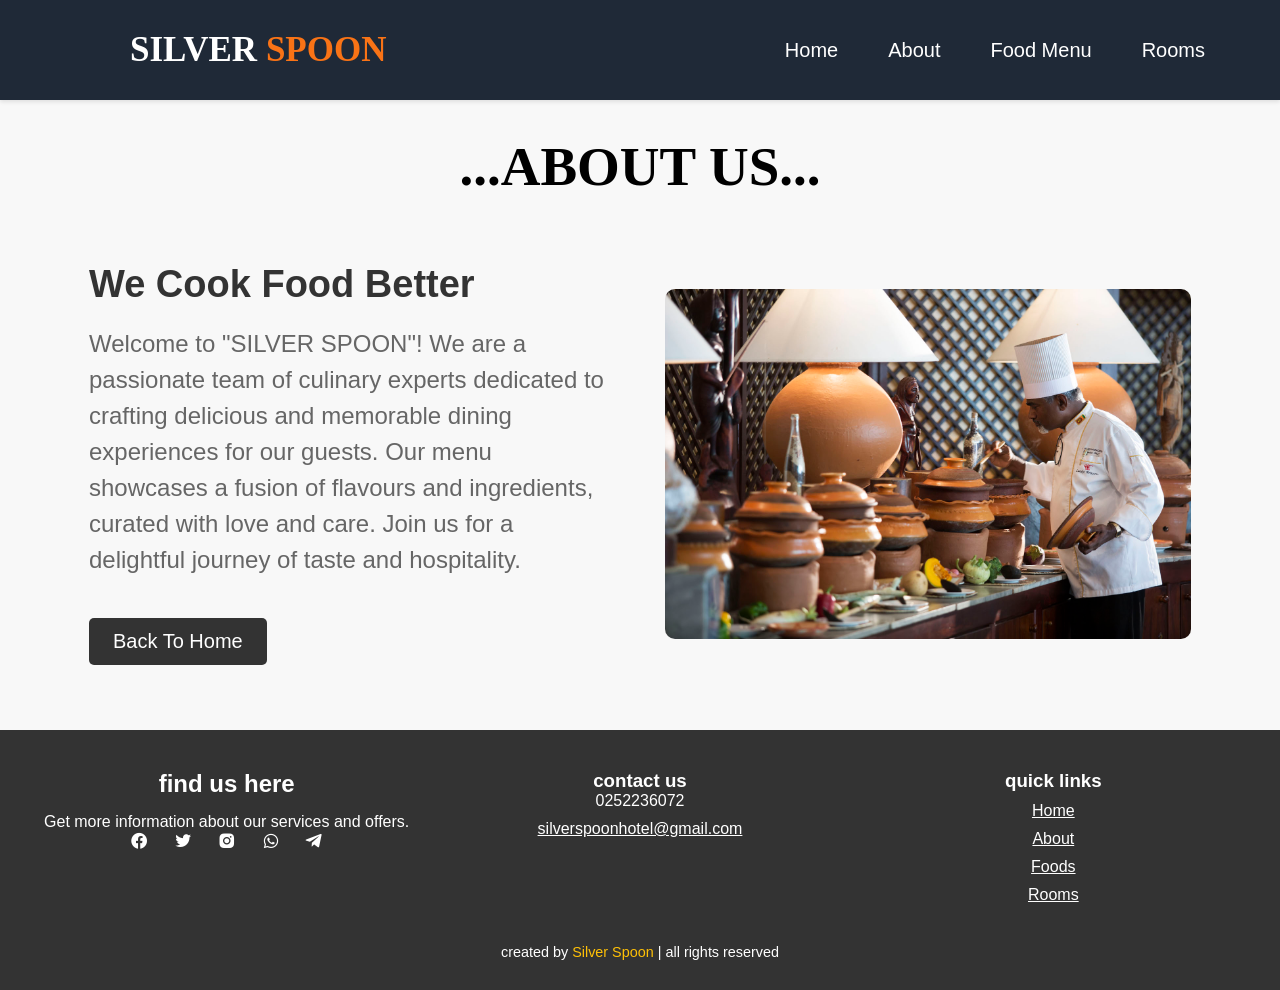
<file: about.html>
<html>
<head>
    <title>About</title>
    <link href='https://unpkg.com/boxicons@2.1.4/css/boxicons.min.css' rel='stylesheet'>
</head>

<style>
    * {
        margin: 0;
        padding: 0;
        box-sizing: border-box;
        font-family: 'Roboto', sans-serif;
    }

    .header {
        background: #1f2937;
        color: #fff;
        padding: 30px 0;
        position: fixed;
        width: 100%;
        top: 0;
        font-size: 20px;
        z-index: 1000;
        display: flex;
        justify-content: space-between;
        align-items: center;
        box-shadow: 0 2px 4px rgba(0, 0, 0, 0.1);
    }

    .header .container {
        display: flex;
        justify-content: space-between;
        align-items: center;
        width: 100%;
        max-width: 1200px;
        margin: 0 auto;
        padding: 0 20px;
        
    }

    .logo {
        font-size: 1.75em;
        font-weight: bold;
        color: #fff;
        margin-left: 130px; /* Adjusted margin-left */
        font-family: 'Dancing Script', cursive;
    }

    .logo span {
        color: #f97316;
        font-family: 'Dancing Script', cursive;
    }

    .navbar {
        display: flex;
        list-style: none;
        margin: 0;
        padding-right: 50px; /* Adjusted padding-left */
    }

    .navbar ul {
        display: flex;
        list-style: none;
        margin: 0;
        padding: 0;
    }

    .navbar li {
        margin: 0 10px;
    }

    .navbar a {
        color: #fff;
        padding: 5px 15px;
        border-radius: 3px;
        transition: background 0.3s ease;
        text-decoration: none; /* Remove underline */
    }

    .navbar a:hover {
        background: #3b4b5a;
    }

    .hero {
        background-color: #f8f8f8;
        overflow: hidden;
        padding-top: 100px; /* Add padding to prevent content from being hidden behind the fixed header */
    }

    .heading h1 {
        font-family: 'Dancing Script', cursive;
        font-size: 55px;
        text-align: center;
        margin-top: 35px;
    }

    .container {
        display: flex;
        justify-content: center;
        align-items: center;
        width: 90%;
        margin: 65px auto;
    }

    .hero-content {
        flex: 1;
        width: 600px;
        margin: 0 25px;
    }

    .hero-content h2 {
        font-size: 38px;
        margin-bottom: 20px;
        color: #333;
    }

    .hero-content p {
        font-size: 24px;
        line-height: 1.5;
        margin-bottom: 40px;
        color: #666;
    }

    .hero-image {
        flex: 1;
        width: 600px;
        margin: auto;
    }

    img {
        width: 100%;
        height: auto;
        border-radius: 10px;
    }

    .hero-content button {
        display: inline-block;
        background-color: #333;
        color: white;
        padding: 12px 24px;
        border-radius: 5px;
        font-size: 20px;
        border: none;
        cursor: pointer;
        transition: 0.3s ease;
    }

    .hero-content button:hover {
        background-color: #555;
        transform: scale(1.1);
    }

    body {
        font-family: 'Roboto', sans-serif;
    }

    .p1 {
        font-weight: bold;
    }

    /* Footer */
    .footer {
        background: #333;
        color: #fff;
        padding: 30px 20px;
        text-align: center;
    }

    .footer .box-container {
        display: flex;
        flex-wrap: wrap;
        justify-content: space-around;
    }

    .footer .box {
        flex: 1;
        min-width: 200px;
        margin: 10px;
    }

    .footer .heading {
        margin-bottom: 15px;
        font-size: 1.5em;
    }

    .footer .share a {
        color: #fff;
        margin: 0 10px;
        font-size: 1.2em;
        transition: color 0.3s ease;
    }

    .footer .share a:hover {
        color: #ffc107;
    }

    .footer .link {
        display: block;
        color: #fff;
        margin: 10px 0;
        transition: color 0.3s ease;
    }

    .footer .link:hover {
        color: #ffc107;
    }

    .footer .credit {
        margin-top: 20px;
        font-size: 0.9em;
    }

    .footer .credit span {
        color: #ffc107;
    }

</style>

<body>
    <header class="header">
        <h2 class="logo">SILVER <span>SPOON</span></h2>
        <nav class="navbar">
            <ul>
                <li><a href="index.html">Home</a></li>
                <li><a href="about.html">About</a></li>
                <li><a href="menu.html">Food Menu</a></li>
                <li><a href="family.html">Rooms</a></li>
            </ul>
        </nav>
    </header>

    <section class="hero">
        <div class="heading">
            <h1>...ABOUT US...</h1>
        </div>
        <div class="container">
            <div class="hero-content">
                <h2>We Cook Food Better</h2>
                <p>Welcome to "SILVER SPOON"! We are a passionate team of culinary experts dedicated to crafting delicious and memorable dining experiences for our guests. Our menu showcases a fusion of flavours and ingredients, curated with love and care. Join us for a delightful journey of taste and hospitality.</p>
                <button class="cta-button" onclick="location.href='index.html'">Back To Home</button>
            </div>
            <div class="hero-content">
                <img src="About.jpg">
            </div>
        </div>
    </section>

    <!-- Footer Section -->
    <section class="footer" id="footer">
        <div class="box-container">
            <div class="box">
                <h3 class="heading">find us here</h3>
                <p>Get more information about our services and offers.</p>
                <div class="share">
                    <a href="#" class=""><i class='bx bxl-facebook-circle'></i></a>
                    <a href="#" class=""><i class='bx bxl-twitter'></i></a>
                    <a href="#" class=""><i class='bx bxl-instagram-alt'></i></a>
                    <a href="#" class=""><i class='bx bxl-whatsapp'></i></a>
                    <a href="#" class=""><i class='bx bxl-telegram'></i></a>
                </div>
            </div>
            <div class="box">
                <h3>contact us</h3>
                <p>0252236072</p>
                <a href="mailto:silverspoonhotel@gmail.com" class="link">silverspoonhotel@gmail.com</a>
            </div>
            <div class="box">
                <h3>quick links</h3>
                <a href="index.html" class="link">Home</a>
                <a href="about.html" class="link">About</a>
                <a href="menu.html" class="link">Foods</a>
                <a href="single.html" class="link">Rooms</a>
            </div>
        </div>
        <div class="credit">
            <p>created by <span>Silver Spoon</span> | all rights reserved</p>
        </div>
    </section>

</body>


</html>
</file>
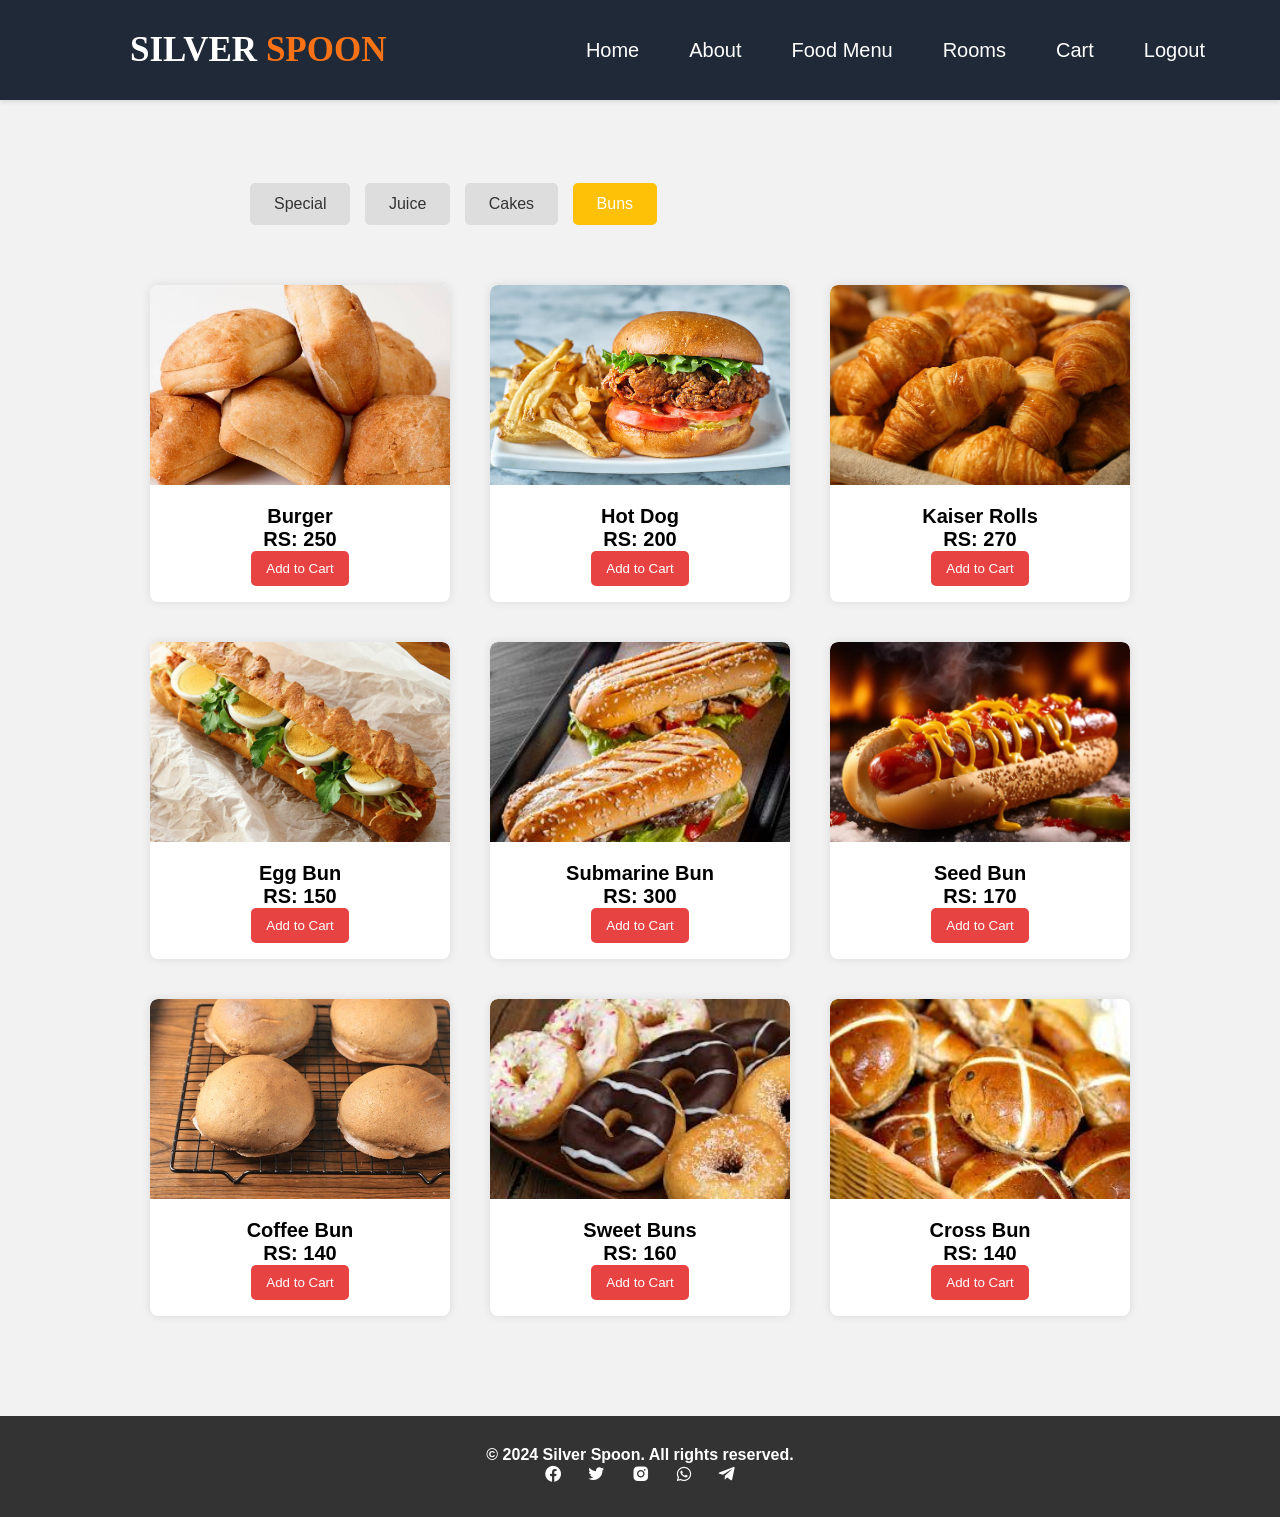
<file: buns.html>
<!DOCTYPE html>
<html>

<head>
  <title>buns</title>
  <link href='https://unpkg.com/boxicons@2.1.4/css/boxicons.min.css' rel='stylesheet'>
  <style>
    body {
      font-family: 'Arial', sans-serif;
      margin: 0;
      padding: 0;
      background-color: #f2f2f2;
    }

    .header {
      background: #1f2937;
      color: #fff;
      padding: 1px 0;
      position: fixed;
      width: 100%;
      top: 0;
      font-size: 20px;
      z-index: 1000;
      display: flex;
      justify-content: space-between;
      align-items: center;
      box-shadow: 0 2px 4px rgba(0, 0, 0, 0.1);
    }

    .header .container {
      display: flex;
      justify-content: space-between;
      align-items: center;
      width: 100%;
      max-width: 1200px;
      margin: 0 auto;
      padding: 0 20px;
    }

    .logo {
      font-size: 1.75em;
      font-weight: bold;
      color: #fff;
      margin-left: 130px;
      /* Adjusted margin-left */
      font-family: 'Dancing Script', cursive;
    }

    .logo span {
      color: #f97316;
      font-family: 'Dancing Script', cursive;
    }

    .navbar {
      display: flex;
      list-style: none;
      margin: 0;
      padding-right: 50px;
      /* Adjusted padding-left */
    }

    .navbar ul {
      display: flex;
      list-style: none;
      margin: 0;
      padding: 0;
    }

    .navbar li {
      margin: 0 10px;
    }

    .navbar a {
      color: #fff;
      padding: 5px 15px;
      border-radius: 3px;
      transition: background 0.3s ease;
      text-decoration: none;
      /* Remove underline */
    }

    .navbar a:hover {
      background: #3b4b5a;
    }

    section {
      margin: 0 auto;
      display: flex;
      flex-wrap: wrap;
      justify-content: center;
      align-items: center;
      max-width: 1200px;
    }

    .food-item {
      width: 300px;
      margin: 20px;
      background-color: #fff;
      border-radius: 8px;
      overflow: hidden;
      box-shadow: 0 0 10px rgba(0, 0, 0, 0.1);
      transition: transform 0.3s ease;
    }

    .food-item:hover {
      transform: translateY(-5px);
    }

    .food-item img {
      width: 100%;
      height: 200px;
      object-fit: cover;
      border-top-left-radius: 8px;
      border-top-right-radius: 8px;
      cursor: pointer;
    }

    .food-info {
      padding: 1em;
      text-align: center;
    }

    h3,
    p {
      margin: 0;
      font-size: 20px;
      font-weight: bold;
    }

    button {
      background-color: #e84343;
      color: #fff;
      padding: 10px 15px;
      border: none;
      border-radius: 5px;
      cursor: pointer;
      transition: background-color 0.3s ease;
    }

    button:hover {
      background-color: #c62828;
    }

    a {
      text-decoration: none;
      color: inherit;
    }

    /* Special menu button */

    .button-group {
      margin-bottom: 40px;
      margin-left: 250px;
    }

    .button-group button {
      padding: 12px 24px;
      margin-top: 100px;
      margin-right: 10px;
      background-color: #ddd;
      color: #333;
      border: none;
      border-radius: 5px;
      cursor: pointer;
      transition: background-color 0.3s ease;
      font-size: 16px;
    }

    .button-group button#buns-button {
      background-color: #FFC107;
      color: #fff;
    }

    .button-group button:hover {
      background-color: #FFC107;
      color: #fff;
    }

    .shead {
      font-size: 18px;
      font-weight: bold;
      margin-bottom: 30px;
      color: black;
      margin-left: 250px;
    }

    /* footer styles */
    footer {
      background: #333;
      color: #fff;
      text-align: center;
      padding: 30px 20px;
      margin-top: 80px;
    }

    footer p {
      margin: 0;
      font-size: 16px;
    }

    footer .share a {
      color: #fff;
      margin: 0 10px;
      font-size: 1.2em;
      transition: color 0.3s ease;
    }

    .footer .share a:hover {
      color: #ffc107;
    }
  </style>
</head>

<body>
  <header class="header">
    <h2 class="logo">SILVER <span>SPOON</span></h2>
    <nav class="navbar">
      <ul>
        <li><a href="index.html">Home</a></li>
        <li><a href="about.html">About</a></li>
        <li><a href="special.html">Food Menu</a></li>
        <li><a href="family.html">Rooms</a></li>

        <li><a href="cart.html">Cart</a></li>
        <li><a href="logout.php">Logout</a></li>
      </ul>
    </nav>
  </header>

  <div class="food-section">
    <div class="row">
      <div class="col-lg-12">
        <div class="shead">
          <h2>Special Menu</h2>
        </div>

        <div class="special-menu text-center">
          <div class="button-group filter-button-group">
            <button data-filter="Special" id="special-button">Special</button>
            <button data-filter=".Juice" id="juice-button">Juice</button>
            <button data-filter=".Cakes" id="cakes-button">Cakes</button>
            <button data-filter=".Buns" id="buns-button">Buns</button>
          </div>
        </div>
      </div>
    </div>

    <section>

      <div class="food-item">
        <img src="bun/18.jpg" alt="Food Item 1">
        <div class="food-info">
          <h3>Burger</h3>
          <p>RS: 250</p>
          <button class="add-cart-button" data-name="Burger" data-price="250">Add to Cart</button>
        </div>
      </div>

      <div class="food-item">
        <img src="bun/19.jpg" alt="Food Item 2">
        <div class="food-info">
          <h3>Hot Dog</h3>
          <p>RS: 200</p>
          <button class="add-cart-button" data-name="Hot Dog" data-price="200">Add to Cart</button>
        </div>
      </div>

      <div class="food-item">
        <img src="bun/20.jpg" alt="Food Item 3">
        <div class="food-info">
          <h3>Kaiser Rolls</h3>
          <p>RS: 270</p>
          <button class="add-cart-button" data-name="Kaiser Rolls" data-price="270">Add to Cart</button>
        </div>
      </div>

      <div class="food-item">
        <img src="bun/21.jpg" alt="Food Item 1">
        <div class="food-info">
          <h3>Egg Bun</h3>
          <p>RS: 150</p>
          <button class="add-cart-button" data-name="Egg Bun" data-price="150">Add to Cart</button>
        </div>
      </div>

      <div class="food-item">
        <img src="bun/22.jpg" alt="Food Item 2">
        <div class="food-info">
          <h3>Submarine Bun</h3>
          <p>RS: 300</p>
          <button class="add-cart-button" data-name="Submarine Bun" data-price="300">Add to Cart</button>
        </div>
      </div>

      <div class="food-item">
        <img src="bun/23.jpg" alt="Food Item 3">
        <div class="food-info">
          <h3>Seed Bun</h3>
          <p>RS: 170</p>
          <button class="add-cart-button" data-name="Seed Bun" data-price="170">Add to Cart</button>
        </div>
      </div>

      <div class="food-item">
        <img src="bun/25.webp" alt="Food Item 1">
        <div class="food-info">
          <h3>Coffee Bun</h3>
          <p>RS: 140</p>
          <button class="add-cart-button" data-name="Coffee Bun" data-price="140">Add to Cart</button>
        </div>
      </div>

      <div class="food-item">
        <img src="bun/images (2).jpg" alt="Food Item 2">
        <div class="food-info">
          <h3>Sweet Buns</h3>
          <p>RS: 160</p>
          <button class="add-cart-button" data-name="Sweet Buns" data-price="160">Add to Cart</button>
        </div>
      </div>

      <div class="food-item">
        <img src="bun/images.jpg" alt="Food Item 3">
        <div class="food-info">
          <h3>Cross Bun</h3>
          <p>RS: 140</p>
          <button class="add-cart-button" data-name="Cross Bun" data-price="140">Add to Cart</button>
        </div>
      </div>

    </section>
  </div>

  <footer>
    <p>&copy; 2024 Silver Spoon. All rights reserved.</p>
    <div class="share">
      <a href="#" class=""><i class='bx bxl-facebook-circle'></i></a>
      <a href="#" class=""><i class='bx bxl-twitter'></i></a>
      <a href="#" class=""><i class='bx bxl-instagram-alt'></i></a>
      <a href="#" class=""><i class='bx bxl-whatsapp'></i></a>
      <a href="#" class=""><i class='bx bxl-telegram'></i></a>
    </div>
  </footer>

  <script>
    document.getElementById('juice-button').addEventListener('click', function () {
      window.location.href = 'juice.html';
    });

    document.getElementById('cakes-button').addEventListener('click', function () {
      window.location.href = 'cakes.html';
    });

    document.getElementById('special-button').addEventListener('click', function () {
      window.location.href = 'menu.html';
    });
    document.querySelectorAll('.add-cart-button').forEach(button => {
      button.addEventListener('click', () => {
        const itemName = button.getAttribute('data-name');
        const itemPrice = button.getAttribute('data-price');

        fetch('add_to_cart.php', {
          method: 'POST',
          headers: {
            'Content-Type': 'application/x-www-form-urlencoded'
          },
          body: `name=${itemName}&price=${itemPrice}`
        }).then(response => response.text()).then(data => {
          if (data === 'success') {
            alert('Item added to cart!');
          } else if (data === 'not_logged_in') {
            alert('Failed to add item to cart. Please log in first.');
            window.location.href = 'login.html';
          } else {
            alert('Failed to add item to cart.');
          }
        });
      });
    });
  </script>
</body>

</html>
</file>
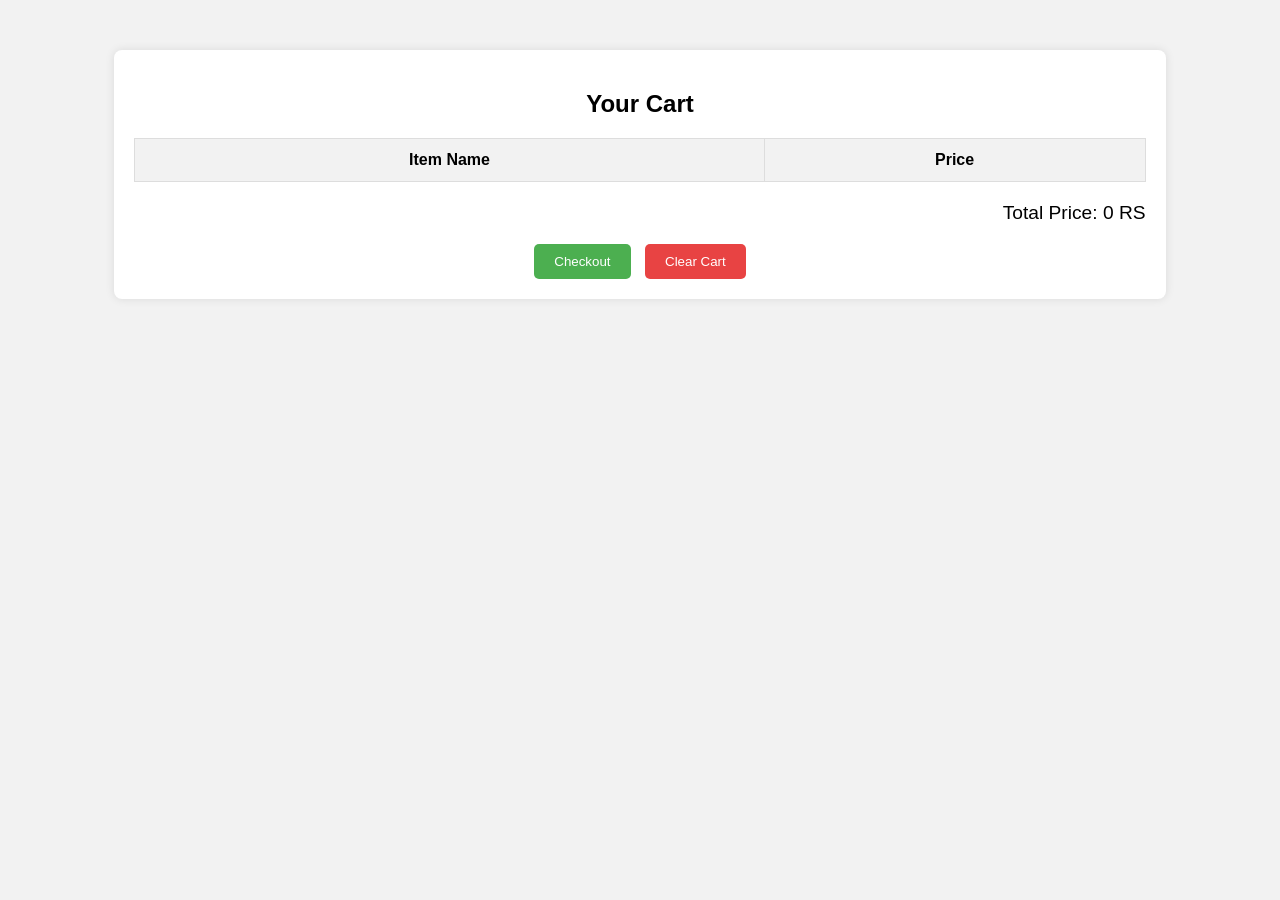
<file: cart.html>
<!DOCTYPE html>
<html>

<head>
    <title>Cart</title>
    <style>
        body {
            font-family: Arial, sans-serif;
            background-color: #f2f2f2;
        }

        .cart-container {
            width: 80%;
            margin: 50px auto;
            background-color: #fff;
            padding: 20px;
            border-radius: 8px;
            box-shadow: 0 0 10px rgba(0, 0, 0, 0.1);
        }

        h2 {
            text-align: center;
            margin-bottom: 20px;
        }

        table {
            width: 100%;
            border-collapse: collapse;
            margin-bottom: 20px;
        }

        table, th, td {
            border: 1px solid #ddd;
        }

        th, td {
            padding: 12px;
            text-align: center;
        }

        th {
            background-color: #f2f2f2;
        }

        .total {
            text-align: right;
            margin-top: 20px;
            font-size: 1.2em;
        }

        .btn-group {
            text-align: center;
            margin-top: 20px;
        }

        .btn-group button {
            padding: 10px 20px;
            margin: 0 5px;
            border: none;
            border-radius: 5px;
            cursor: pointer;
            transition: background-color 0.3s ease;
        }

        .btn-group button.checkout {
            background-color: #4CAF50;
            color: #fff;
        }

        .btn-group button.clear {
            background-color: #e84343;
            color: #fff;
        }

        .btn-group button:hover {
            opacity: 0.8;
        }
    </style>
</head>

<body>
    <div class="cart-container">
        <h2>Your Cart</h2>
        <table>
            <thead>
                <tr>
                    <th>Item Name</th>
                    <th>Price</th>
                </tr>
            </thead>
            <tbody id="cart-items">
                <!-- Cart items will be dynamically populated here -->
            </tbody>
        </table>
        <div class="total">
            Total Price: <span id="total-price">0</span> RS
        </div>
        <div class="btn-group">
            <button class="checkout" onclick="checkout()">Checkout</button>
            <button class="clear" onclick="clearCart()">Clear Cart</button>
        </div>
    </div>

    <script>
        function loadCart() {
            fetch('get_cart.php')
                .then(response => response.json())
                .then(data => {
                    const cartItems = document.getElementById('cart-items');
                    cartItems.innerHTML = '';
                    let totalPrice = 0;

                    data.forEach(item => {
                        cartItems.innerHTML += `
                            <tr>
                                <td>${item.name}</td>
                                <td>${item.price}</td>
                            </tr>
                        `;
                        totalPrice += parseFloat(item.price);
                    });

                    document.getElementById('total-price').innerText = totalPrice;
                });
        }

        function checkout() {
            fetch('checkout.php')
                .then(response => response.text())
                .then(data => {
                    if (data === 'success') {
                        alert('Order placed successfully!');
                        window.location.href = 'thanks.html';
                    } else {
                        alert('Failed to place order.');
                    }
                });
        }

        function clearCart() {
            fetch('clear_cart.php')
                .then(response => response.text())
                .then(data => {
                    if (data === 'success') {
                        alert('Cart cleared!');
                        loadCart();
                    } else {
                        alert('Failed to clear cart.');
                    }
                });
        }

        loadCart();
    </script>
</body>

</html>
</file>
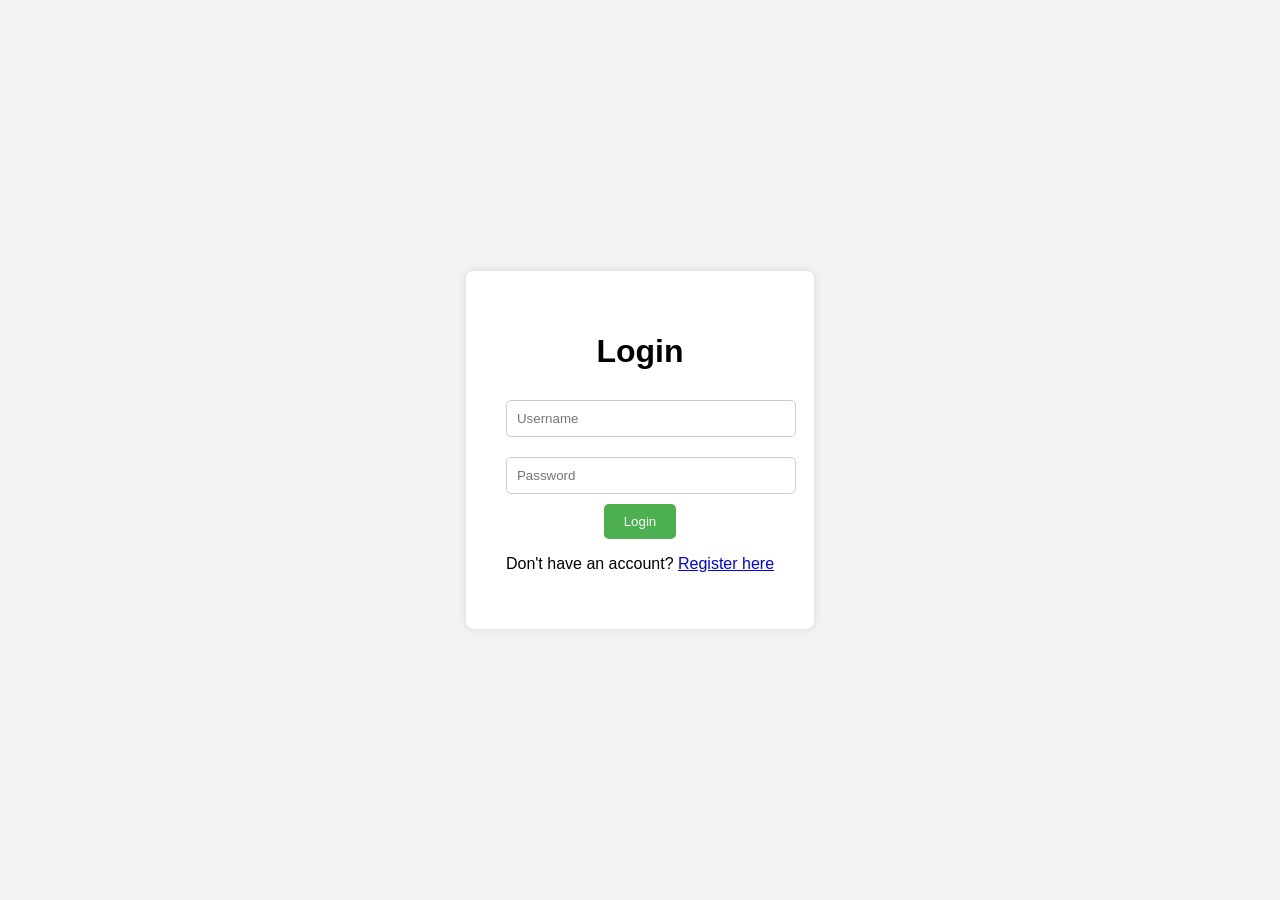
<file: login.html>
<!DOCTYPE html>
<html>

<head>
    <title>Login</title>
    <style>
        body {
            font-family: Arial, sans-serif;
            background-color: #f2f2f2;
            display: flex;
            justify-content: center;
            align-items: center;
            height: 100vh;
            margin: 0;
        }

        .login-container {
            background-color: #fff;
            padding: 40px;
            border-radius: 8px;
            box-shadow: 0 0 10px rgba(0, 0, 0, 0.1);
            text-align: center;
        }

        .login-container h1 {
            font-size: 2em;
            margin-bottom: 20px;
        }

        .login-container input {
            width: 100%;
            padding: 10px;
            margin: 10px 0;
            border-radius: 5px;
            border: 1px solid #ccc;
        }

        .login-container button {
            background-color: #4caf50;
            color: #fff;
            padding: 10px 20px;
            border: none;
            border-radius: 5px;
            cursor: pointer;
            transition: background-color 0.3s ease;
        }

        .login-container button:hover {
            background-color: #45a049;
        }

        .error-message {
            color: red;
            margin-bottom: 20px;
        }
    </style>
</head>

<body>
    <div class="login-container">
        <h1>Login</h1>

        <div id="error-message" class="error-message" style="display: none;">
            Username or password given is incorrect
        </div>

        <form action="login.php" method="post">
            <input type="text" name="username" placeholder="Username" required><br>
            <input type="password" name="password" placeholder="Password" required><br>
            <button type="submit">Login</button>
        </form>
        <p>Don't have an account? <a href="register.html">Register here</a></p>
    </div>

    <script>
        function getQueryParams() {
            const params = {};
            const queryString = window.location.search.substring(1);
            const queries = queryString.split('&');

            for (const query of queries) {
                const [key, value] = query.split('=');
                params[key] = value;
            }

            return params;
        }

        window.onload = function() {
            const params = getQueryParams();
            if (params.error && params.error == '1') {
                document.getElementById('error-message').style.display = 'block';
            }
        }
    </script>
</body>

</html>
</file>
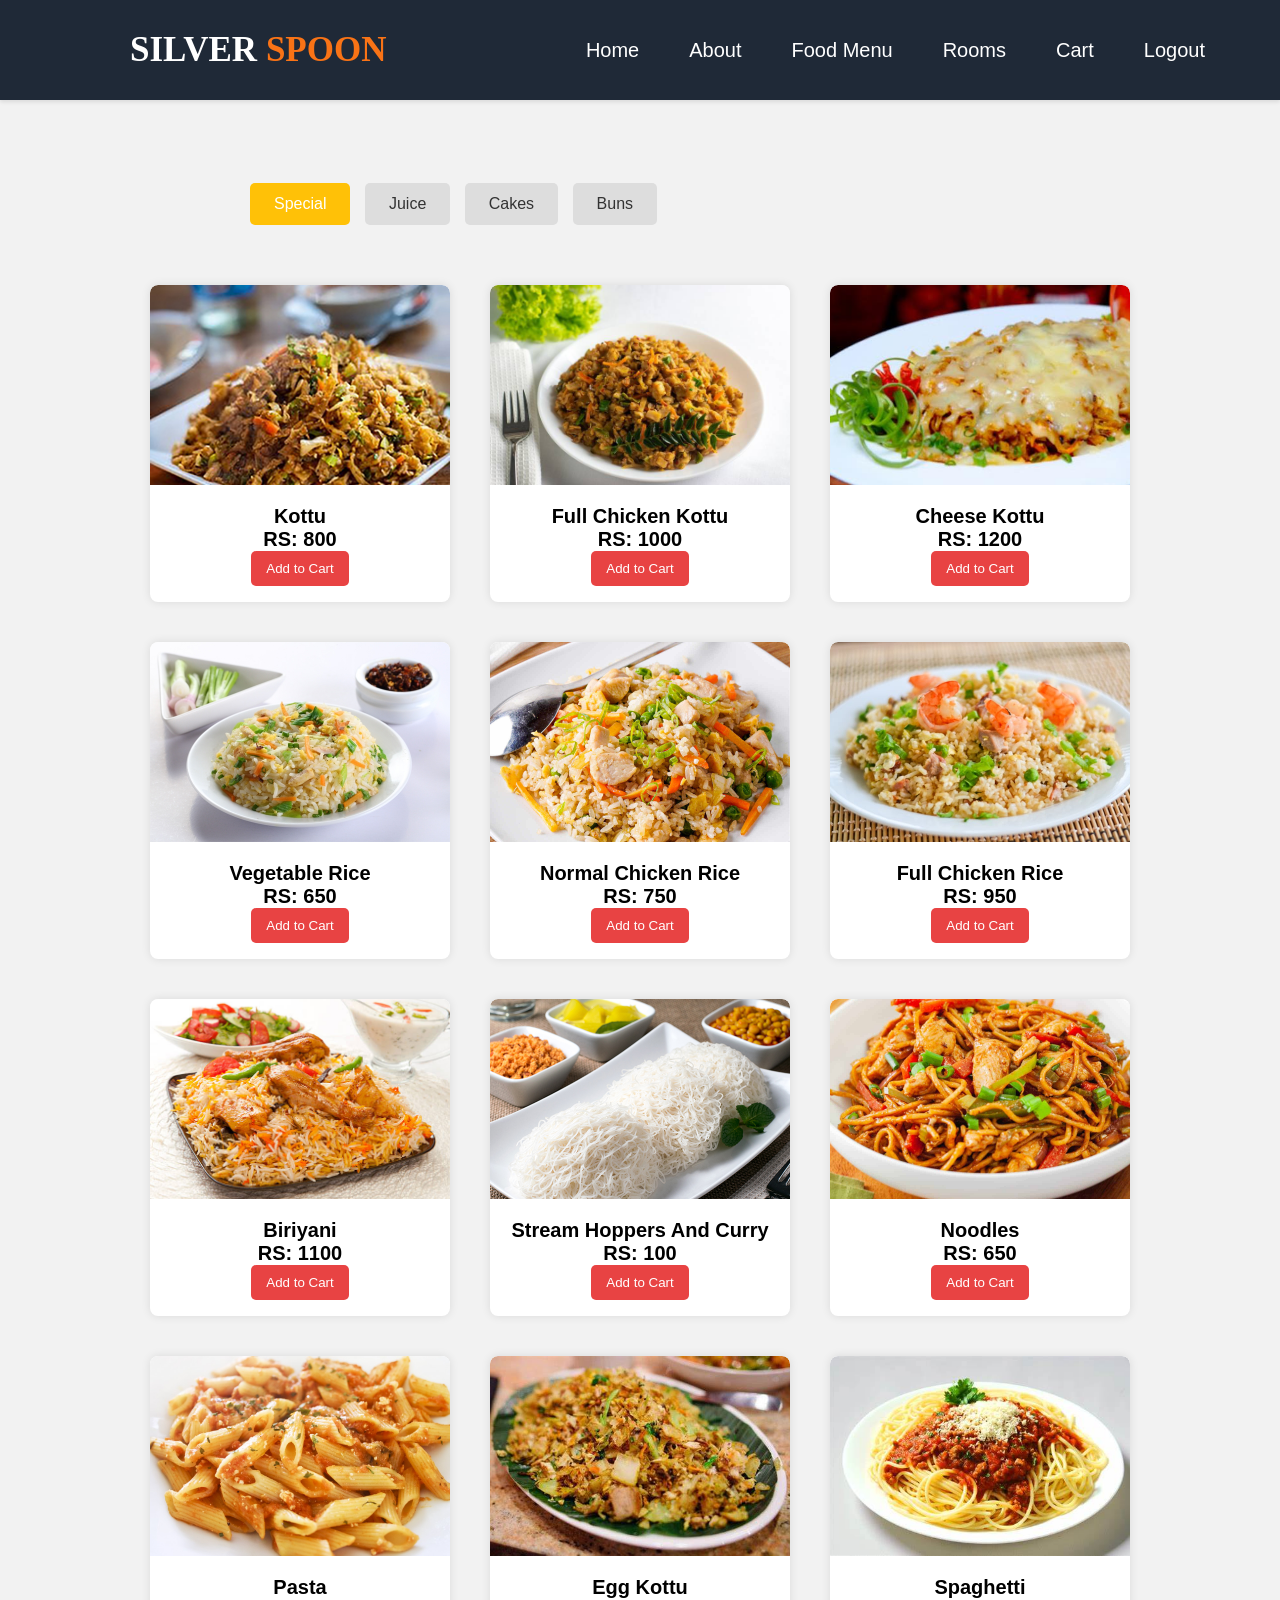
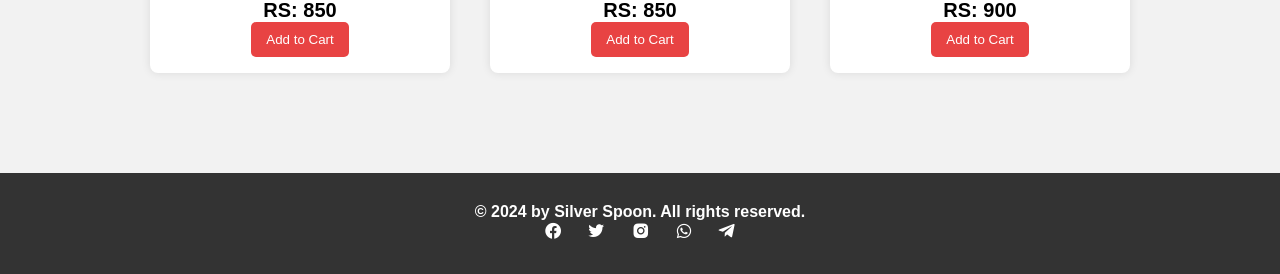
<file: menu.html>
<!DOCTYPE html>
<html>

<head>
    <title>Menu</title>
    <link href='https://unpkg.com/boxicons@2.1.4/css/boxicons.min.css' rel='stylesheet'>
    <style>
        /* Your existing styles here */
        body {
            font-family: 'Arial', sans-serif;
            margin: 0;
            padding: 0;
            background-color: #f2f2f2;
        }

        .header {
            background: #1f2937;
            color: #fff;
            padding: 1px 0;
            position: fixed;
            width: 100%;
            top: 0;
            font-size: 20px;
            z-index: 1000;
            display: flex;
            justify-content: space-between;
            align-items: center;
            box-shadow: 0 2px 4px rgba(0, 0, 0, 0.1);
        }

        .header .container {
            display: flex;
            justify-content: space-between;
            align-items: center;
            width: 100%;
            max-width: 1200px;
            margin: 0 auto;
            padding: 0 20px;
        }

        .logo {
            font-size: 1.75em;
            font-weight: bold;
            color: #fff;
            margin-left: 130px;
            /* Adjusted margin-left */
            font-family: 'Dancing Script', cursive;
        }

        .logo span {
            color: #f97316;
            font-family: 'Dancing Script', cursive;
        }

        .navbar {
            display: flex;
            list-style: none;
            margin: 0;
            padding-right: 50px;
            /* Adjusted padding-left */
        }

        .navbar ul {
            display: flex;
            list-style: none;
            margin: 0;
            padding: 0;
        }

        .navbar li {
            margin: 0 10px;
        }

        .navbar a {
            color: #fff;
            padding: 5px 15px;
            border-radius: 3px;
            transition: background 0.3s ease;
            text-decoration: none;
            /* Remove underline */
        }

        .navbar a:hover {
            background: #3b4b5a;
        }

        section {
            margin: 0 auto;
            display: flex;
            flex-wrap: wrap;
            justify-content: center;
            align-items: center;
            max-width: 1200px;
        }

        .food-item {
            width: 300px;
            margin: 20px;
            background-color: #fff;
            border-radius: 8px;
            overflow: hidden;
            box-shadow: 0 0 10px rgba(0, 0, 0, 0.1);
            transition: transform 0.3s ease;
        }

        .food-item:hover {
            transform: translateY(-5px);
        }

        .food-item img {
            width: 100%;
            height: 200px;
            object-fit: cover;
            border-top-left-radius: 8px;
            border-top-right-radius: 8px;
            cursor: pointer;
        }

        .food-info {
            padding: 1em;
            text-align: center;
        }

        h3,
        p {
            margin: 0;
            font-size: 20px;
            font-weight: bold;
        }

        button {
            background-color: #e84343;
            color: #fff;
            padding: 10px 15px;
            border: none;
            border-radius: 5px;
            cursor: pointer;
            transition: background-color 0.3s ease;
        }

        button:hover {
            background-color: #c62828;
        }

        a {
            text-decoration: none;
            color: inherit;
        }

        .button-group {
            margin-bottom: 40px;
            margin-left: 250px;
        }

        .button-group button {
            padding: 12px 24px;
            margin-top: 100px;
            margin-right: 10px;
            background-color: #ddd;
            color: #333;
            border: none;
            border-radius: 5px;
            cursor: pointer;
            transition: background-color 0.3s ease;
            font-size: 16px;
        }

        .button-group button#special-button {
            background-color: #FFC107;
            color: #fff;
        }

        .button-group button:hover:not(.active) {
            background-color: #FFC107;
            color: #fff;
        }

        .shead {
            font-size: 18px;
            font-weight: bold;
            margin-bottom: 30px;
            color: black;
            margin-left: 250px;
        }

        footer {
            background: #333;
            color: #fff;
            text-align: center;
            padding: 30px 20px;
            margin-top: 80px;
        }

        footer p {
            margin: 0;
            font-size: 16px;
        }

        footer .share a {
            color: #fff;
            margin: 0 10px;
            font-size: 1.2em;
            transition: color 0.3s ease;
        }

        footer .share a:hover {
            color: #ffc107;
        }
    </style>
</head>

<body>
    <header class="header">
        <h2 class="logo">SILVER <span>SPOON</span></h2>
        <nav class="navbar">
            <ul>
                <li><a href="index.html">Home</a></li>
                <li><a href="about.html">About</a></li>
                <li><a href="special.html">Food Menu</a></li>
                <li><a href="family.html">Rooms</a></li>

                <li><a href="cart.html">Cart</a></li>
                <li><a href="logout.php">Logout</a></li>
            </ul>
        </nav>
    </header>

    <div class="food-section">
        <div class="row">
            <div class="col-lg-12">
                <div class="shead">
                    <h2>Special Menu</h2>
                </div>

                <div class="special-menu text-center">
                    <div class="button-group filter-button-group">
                        <button data-filter=".Special" id="special-button">Special</button>
                        <button data-filter=".Juice" id="juice-button">Juice</button>
                        <button data-filter=".Cakes" id="cakes-button">Cakes</button>
                        <button data-filter=".Buns" id="buns-button">Buns</button>
                    </div>
                </div>
            </div>
        </div>

        <section>
            <div class="food-item">
                <img src="food/kottu2.jpg" alt="Food Item 1">
                <div class="food-info">
                    <h3>Kottu</h3>
                    <p>RS: 800</p>
                    <button class="add-cart-button" data-name="Kottu" data-price="800">Add to Cart</button>
                </div>
            </div>

            <div class="food-item">
                <img src="food/Kottu3.jpg" alt="Food Item 2">
                <div class="food-info">
                    <h3>Full Chicken Kottu</h3>
                    <p>RS: 1000</p>
                    <button class="add-cart-button" data-name="Full Chicken Kottu" data-price="1000">Add to
                        Cart</button>
                </div>
            </div>

            <div class="food-item">
                <img src="food/cheese.jpg" alt="Food Item 3">
                <div class="food-info">
                    <h3>Cheese Kottu</h3>
                    <p>RS: 1200</p>
                    <button class="add-cart-button" data-name="Cheese Kottu" data-price="1200">Add to Cart</button>
                </div>
            </div>

            <div class="food-item">
                <img src="food/veg.jpg" alt="Food Item 4">
                <div class="food-info">
                    <h3>Vegetable Rice</h3>
                    <p>RS: 650</p>
                    <button class="add-cart-button" data-name="Vegetable Rice" data-price="650">Add to Cart</button>
                </div>
            </div>

            <div class="food-item">
                <img src="food/chicken1.jpg" alt="Food Item 5">
                <div class="food-info">
                    <h3>Normal Chicken Rice</h3>
                    <p>RS: 750</p>
                    <button class="add-cart-button" data-name="Normal Chicken Rice" data-price="750">Add to
                        Cart</button>
                </div>
            </div>

            <div class="food-item">
                <img src="food/chicken.jpg" alt="Food Item 6">
                <div class="food-info">
                    <h3>Full Chicken Rice</h3>
                    <p>RS: 950</p>
                    <button class="add-cart-button" data-name="Full Chicken Rice" data-price="950">Add to Cart</button>
                </div>
            </div>

            <div class="food-item">
                <img src="food/biriyani.jpg" alt="Food Item 7">
                <div class="food-info">
                    <h3>Biriyani</h3>
                    <p>RS: 1100</p>
                    <button class="add-cart-button" data-name="Biriyani" data-price="1100">Add to Cart</button>
                </div>
            </div>

            <div class="food-item">
                <img src="food/Hopper.jpg" alt="Food Item 8">
                <div class="food-info">
                    <h3>Stream Hoppers And Curry</h3>
                    <p>RS: 100</p>
                    <button class="add-cart-button" data-name="Stream Hoppers And Curry" data-price="100">Add to
                        Cart</button>
                </div>
            </div>

            <div class="food-item">
                <img src="food/noodles.jpg" alt="Food Item 9">
                <div class="food-info">
                    <h3>Noodles</h3>
                    <p>RS: 650</p>
                    <button class="add-cart-button" data-name="Noodles" data-price="650">Add to Cart</button>
                </div>
            </div>

            <div class="food-item">
                <img src="food/pas.jpg" alt="Food Item 10">
                <div class="food-info">
                    <h3>Pasta</h3>
                    <p>RS: 850</p>
                    <button class="add-cart-button" data-name="Pasta" data-price="850">Add to Cart</button>
                </div>
            </div>

            <div class="food-item">
                <img src="food/egg.jpg" alt="Food Item 11">
                <div class="food-info">
                    <h3>Egg Kottu</h3>
                    <p>RS: 850</p>
                    <button class="add-cart-button" data-name="Egg Kottu" data-price="850">Add to Cart</button>
                </div>
            </div>

            <div class="food-item">
                <img src="food/pat.jpg" alt="Food Item 12">
                <div class="food-info">
                    <h3>Spaghetti</h3>
                    <p>RS: 900</p>
                    <button class="add-cart-button" data-name="Spaghetti" data-price="900">Add to Cart</button>
                </div>
            </div>
        </section>
    </div>

    <footer>
        <p>© 2024 by Silver Spoon. All rights reserved.</p>
        <div class="share">
            <a href="#" class=""><i class='bx bxl-facebook-circle'></i></a>
            <a href="#" class=""><i class='bx bxl-twitter'></i></a>
            <a href="#" class=""><i class='bx bxl-instagram-alt'></i></a>
            <a href="#" class=""><i class='bx bxl-whatsapp'></i></a>
            <a href="#" class=""><i class='bx bxl-telegram'></i></a>
        </div>
    </footer>

    <script>
        document.getElementById('juice-button').addEventListener('click', function () {
            window.location.href = 'juice.html';
        });

        document.getElementById('cakes-button').addEventListener('click', function () {
            window.location.href = 'cakes.html';
        });

        document.getElementById('buns-button').addEventListener('click', function () {
            window.location.href = 'buns.html';
        });

        document.querySelectorAll('.add-cart-button').forEach(button => {
            button.addEventListener('click', () => {
                const itemName = button.getAttribute('data-name');
                const itemPrice = button.getAttribute('data-price');

                fetch('add_to_cart.php', {
                    method: 'POST',
                    headers: {
                        'Content-Type': 'application/x-www-form-urlencoded'
                    },
                    body: `name=${itemName}&price=${itemPrice}`
                }).then(response => response.text()).then(data => {
                    if (data === 'success') {
                        alert('Item added to cart!');
                    } else if (data === 'not_logged_in') {
                        alert('Failed to add item to cart. Please log in first.');
                        window.location.href = 'login.html';
                    } else {
                        alert('Failed to add item to cart.');
                    }
                });
            });
        });
    </script>
</body>

</html>
</file>
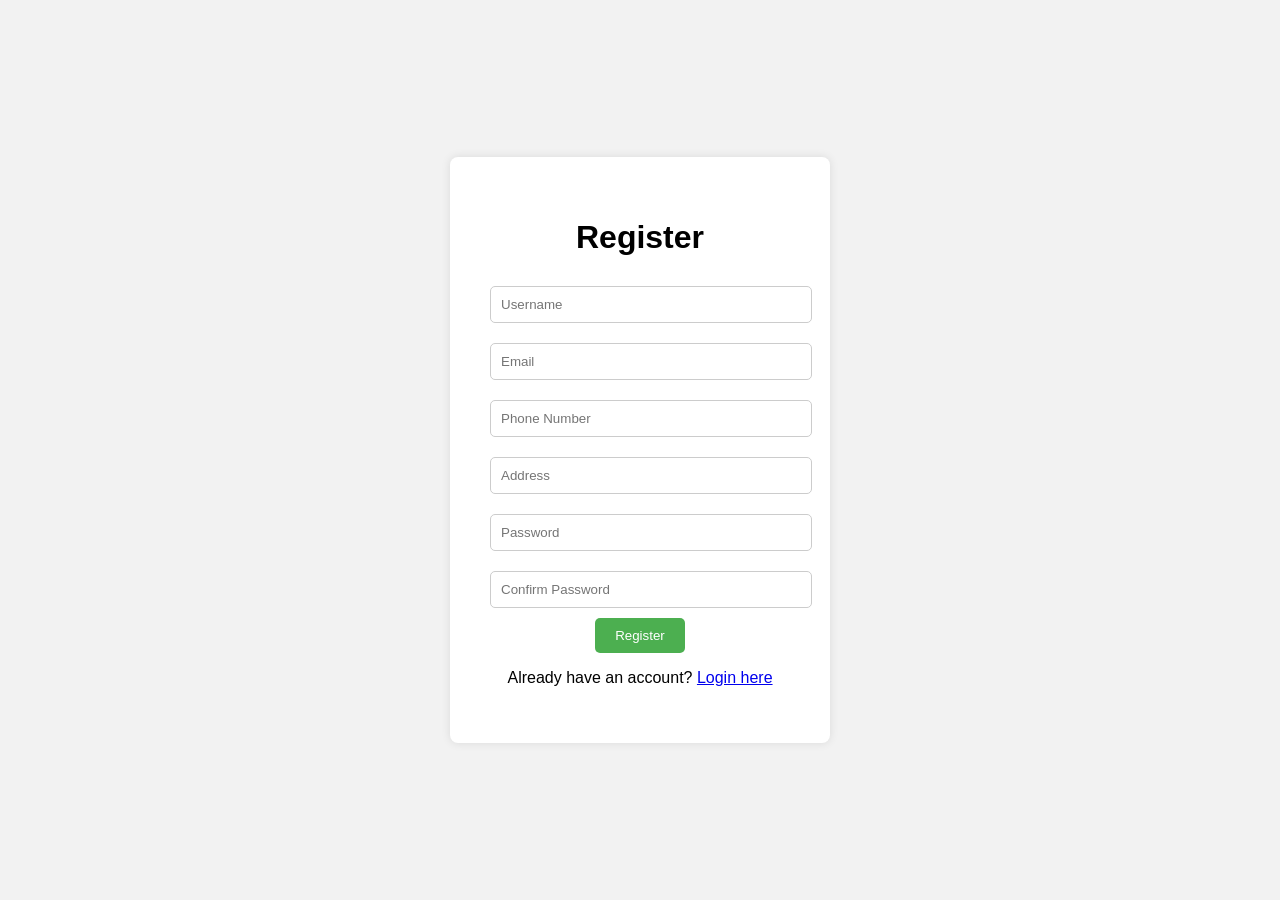
<file: register.html>
<!DOCTYPE html>
<html>

<head>
    <title>Register</title>
    <style>
        body {
            font-family: Arial, sans-serif;
            background-color: #f2f2f2;
            display: flex;
            justify-content: center;
            align-items: center;
            height: 100vh;
            margin: 0;
        }

        .register-container {
            background-color: #fff;
            padding: 40px;
            border-radius: 8px;
            box-shadow: 0 0 10px rgba(0, 0, 0, 0.1);
            text-align: center;
            width: 300px;
        }

        .register-container h1 {
            font-size: 2em;
            margin-bottom: 20px;
        }

        .register-container input {
            width: 100%;
            padding: 10px;
            margin: 10px 0;
            border-radius: 5px;
            border: 1px solid #ccc;
        }

        .register-container button {
            background-color: #4caf50;
            color: #fff;
            padding: 10px 20px;
            border: none;
            border-radius: 5px;
            cursor: pointer;
            transition: background-color 0.3s ease;
        }

        .register-container button:hover {
            background-color: #45a049;
        }

        .error {
            color: red;
            font-size: 0.9em;
            margin-top: -10px;
            margin-bottom: 10px;
            display: none;
        }
    </style>
    <script>
        function validateForm() {
            const email = document.forms["registerForm"]["email"].value;
            const password = document.forms["registerForm"]["password"].value;
            const confirmPassword = document.forms["registerForm"]["confirm_password"].value;
            const phoneNumber = document.forms["registerForm"]["phone_number"].value;
            const emailPattern = /^[a-zA-Z0-9._%+-]+@[a-zA-Z0-9.-]+\.[a-zA-Z]{2,}$/;
            const passwordPattern = /^(?=.*[a-z])(?=.*[A-Z])(?=.*\d)(?=.*[@$!%*?&])[A-Za-z\d@$!%*?&]{8,}$/;
            const phonePattern = /^\d{10}$/;

            let valid = true;

            if (!emailPattern.test(email)) {
                document.getElementById("emailError").style.display = "block";
                valid = false;
            } else {
                document.getElementById("emailError").style.display = "none";
            }

            if (!passwordPattern.test(password)) {
                document.getElementById("passwordError").style.display = "block";
                valid = false;
            } else {
                document.getElementById("passwordError").style.display = "none";
            }

            if (password !== confirmPassword) {
                document.getElementById("confirmPasswordError").style.display = "block";
                valid = false;
            } else {
                document.getElementById("confirmPasswordError").style.display = "none";
            }

            if (!phonePattern.test(phoneNumber)) {
                document.getElementById("phoneError").style.display = "block";
                valid = false;
            } else {
                document.getElementById("phoneError").style.display = "none";
            }

            return valid;
        }
    </script>
</head>

<body>
    <div class="register-container">
        <h1>Register</h1>
        <form name="registerForm" action="register.php" method="post" onsubmit="return validateForm()">
            <input type="text" name="username" placeholder="Username" required><br>
            <input type="email" name="email" placeholder="Email" required><br>
            <div id="emailError" class="error">Please enter a valid email address.</div>
            <input type="text" name="phone_number" placeholder="Phone Number" required><br>
            <div id="phoneError" class="error">Phone number must be 10 digits.</div>
            <input type="text" name="address" placeholder="Address" required><br>
            <input type="password" name="password" placeholder="Password" required><br>
            <div id="passwordError" class="error">Password must be at least 8 characters long and include at least one uppercase letter, one lowercase letter, one number, and one special character.</div>
            <input type="password" name="confirm_password" placeholder="Confirm Password" required><br>
            <div id="confirmPasswordError" class="error">Passwords do not match.</div>
            <button type="submit">Register</button>
        </form>
        <p>Already have an account? <a href="login.html">Login here</a></p>
    </div>
</body>

</html>
</file>
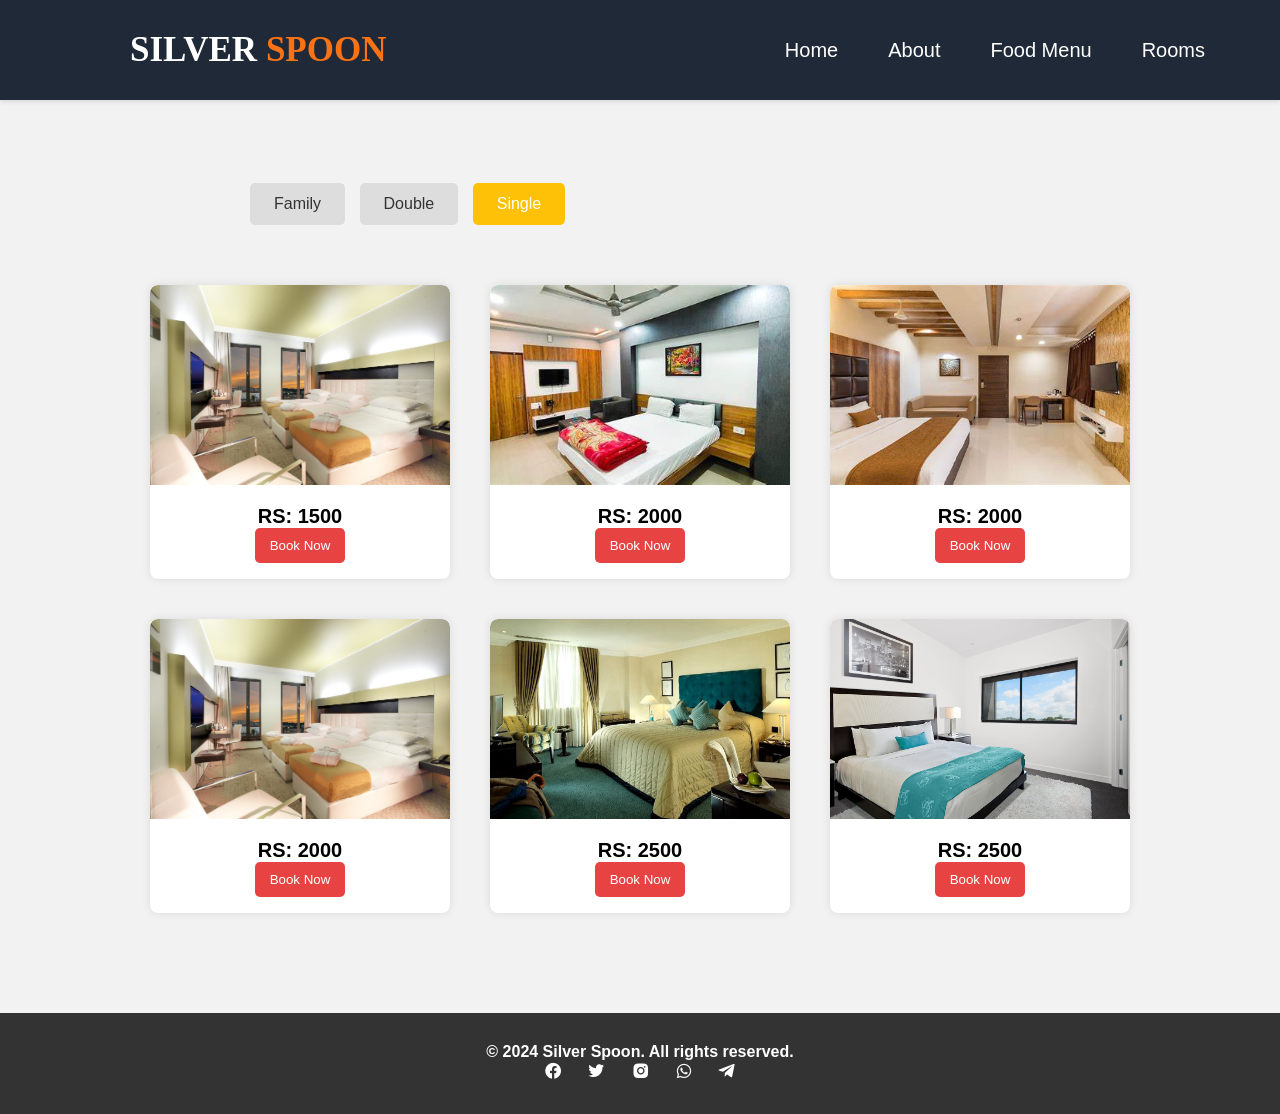
<file: single.html>
<!DOCTYPE html>
<html>
<head>
  <title>Single room</title>
  <link href='https://unpkg.com/boxicons@2.1.4/css/boxicons.min.css' rel='stylesheet'>

  <style>
    body {
      font-family: 'Arial', sans-serif;
      margin: 0;
      padding: 0;
      background-color: #f2f2f2;
    }

    .header {
      background: #1f2937;
      color: #fff;
      padding: 1px 0;
      position: fixed;
      width: 100%;
      top: 0;
      font-size: 20px;
      z-index: 1000;
      display: flex;
      justify-content: space-between;
      align-items: center;
      box-shadow: 0 2px 4px rgba(0, 0, 0, 0.1);
    }

    .header .container {
      display: flex;
      justify-content: space-between;
      align-items: center;
      width: 100%;
      max-width: 1200px;
      margin: 0 auto;
      padding: 0 20px;
    }

    .logo {
      font-size: 1.75em;
      font-weight: bold;
      color: #fff;
      margin-left: 130px;
      font-family: 'Dancing Script', cursive;
    }

    .logo span {
      color: #f97316;
      font-family: 'Dancing Script', cursive;
    }

    .navbar {
      display: flex;
      list-style: none;
      margin: 0;
      padding-right: 50px;
    }

    .navbar ul {
      display: flex;
      list-style: none;
      margin: 0;
      padding: 0;
    }

    .navbar li {
      margin: 0 10px;
    }

    .navbar a {
      color: #fff;
      padding: 5px 15px;
      border-radius: 3px;
      transition: background 0.3s ease;
      text-decoration: none;
    }

    .navbar a:hover {
      background: #3b4b5a;
    }

    section {
      margin: 0 auto;
      display: flex;
      flex-wrap: wrap;
      justify-content: center;
      align-items: center;
      max-width: 1200px;
    }

    .room-item {
      width: 300px;
      margin: 20px;
      background-color: #fff;
      border-radius: 8px;
      overflow: hidden;
      box-shadow: 0 0 10px rgba(0, 0, 0, 0.1);
      transition: transform 0.3s ease;
    }

    .room-item:hover {
      transform: translateY(-5px);
    }

    .room-item img {
      width: 100%;
      height: 200px;
      object-fit: cover;
      border-top-left-radius: 8px;
      border-top-right-radius: 8px;
      cursor: pointer;
    }

    .room-info {
      padding: 1em;
      text-align: center;
    }

    h3, p {
      margin: 0;
      font-size: 20px;
      font-weight: bold;
    }

    button {
      background-color: #e84343;
      color: #fff;
      padding: 10px 15px;
      border: none;
      border-radius: 5px;
      cursor: pointer;
      transition: background-color 0.3s ease;
    }

    button:hover {
      background-color: #c62828;
    }

    a {
      text-decoration: none;
      color: inherit;
    }

    .button-group {
      margin-bottom: 40px;
      margin-left: 250px;
    }

    .button-group button {
      padding: 12px 24px;
      margin-top: 100px;
      margin-right: 10px;
      background-color: #ddd;
      color: #333;
      border: none;
      border-radius: 5px;
      cursor: pointer;
      transition: background-color 0.3s ease;
      font-size: 16px;
    }

    .button-group button#single-button {
      background-color: #FFC107;
      color: #fff;
    }

    .button-group button#single-button:hover {
      background-color: #FFC107;
      color: #fff;
    }

    .button-group button:hover {
      background-color: #FFC107;
      color: #fff;
    }

    .shead {
      font-size: 18px;
      font-weight: bold;
      margin-bottom: 30px;
      color: black;
      margin-left: 250px;
    }

     /* footer styles */
   footer {
     background: #333;
     color: #fff;
     text-align: center;
     padding: 30px 20px;
     margin-top: 80px;
   }

   footer p {
     margin: 0;
     font-size: 16px;
   }

   footer .share a {
    color: #fff;
    margin: 0 10px;
    font-size: 1.2em;
    transition: color 0.3s ease;
   }

   .footer .share a:hover {
    color: #ffc107;
   }

  </style>
</head>
<body>
  <header class="header">
    <h2 class="logo">SILVER <span>SPOON</span></h2>
    <nav class="navbar">
      <ul>
        <li><a href="index.html">Home</a></li>
        <li><a href="about.html">About</a></li>
        <li><a href="menu.html">Food Menu</a></li>
        <li><a href="family.html">Rooms</a></li>
        
        
      </ul>
    </nav>
  </header>

  <div class="room-section">
    <div class="row">
      <div class="col-lg-12">
        <div class="shead">
          <h2>Special Menu</h2>
        </div>
        <div class="special-menu text-center">
          <div class="button-group filter-button-group">
            <button data-filter=".Family" id="family-button">Family</button>
            <button data-filter=".Double" id="double-button">Double</button>
            <button data-filter=".Single" id="single-button">Single</button>
          </div>
        </div>
      </div>
    </div>
    <section>
      <div class="room-item">
        <img src="room/r18.jpeg" alt="Room Item 1">
        <div class="room-info">
          <p>RS: 1500</p>
          <button class="buy-button"><a href="roombill.html">Book Now</a></button>
        </div>
      </div>
      <div class="room-item">
        <img src="room/r17.jpg" alt="Room Item 2">
        <div class="room-info">
          <p>RS: 2000</p>
          <button class="buy-button"><a href="roombill.html">Book Now</a></button>
        </div>
      </div>
      <div class="room-item">
        <img src="room/r8.jpg" alt="Room Item 3">
        <div class="room-info">
          <p>RS: 2000</p>
          <button class="buy-button"><a href="roombill.html">Book Now</a></button>
        </div>
      </div>
      <div class="room-item">
        <img src="room/r14.jpeg" alt="Room Item 4">
        <div class="room-info">
          <p>RS: 2000</p>
          <button class="buy-button"><a href="roombill.html">Book Now</a></button>
        </div>
      </div>
      <div class="room-item">
        <img src="room/r10.jpg" alt="Room Item 5">
        <div class="room-info">
          <p>RS: 2500</p>
          <button class="buy-button"><a href="roombill.html">Book Now</a></button>
        </div>
      </div>
      <div class="room-item">
        <img src="room/r7.jpg" alt="Room Item 6">
        <div class="room-info">
          <p>RS: 2500</p>
          <button class="buy-button"><a href="roombill.html">Book Now</a></button>
        </div>
      </div>
    </section>
  </div>

  <footer>
    <p>&copy; 2024 Silver Spoon. All rights reserved.</p>
    <div class="share">
      <a href="#" class=""><i class='bx bxl-facebook-circle'></i></a>
      <a href="#" class=""><i class='bx bxl-twitter'></i></a>
      <a href="#" class=""><i class='bx bxl-instagram-alt'></i></a>
      <a href="#" class=""><i class='bx bxl-whatsapp'></i></a>
      <a href="#" class=""><i class='bx bxl-telegram'></i></a>
  </div>
  </footer>

  <script>
    document.getElementById('family-button').addEventListener('click', function() {
      window.location.href = 'family.html';
    });

    document.getElementById('double-button').addEventListener('click', function() {
      window.location.href = 'double.html';
    });

    document.getElementById('single-button').addEventListener('click', function() {
      window.location.href = 'single.html';
    });
  </script>
</body>
</html>
</file>
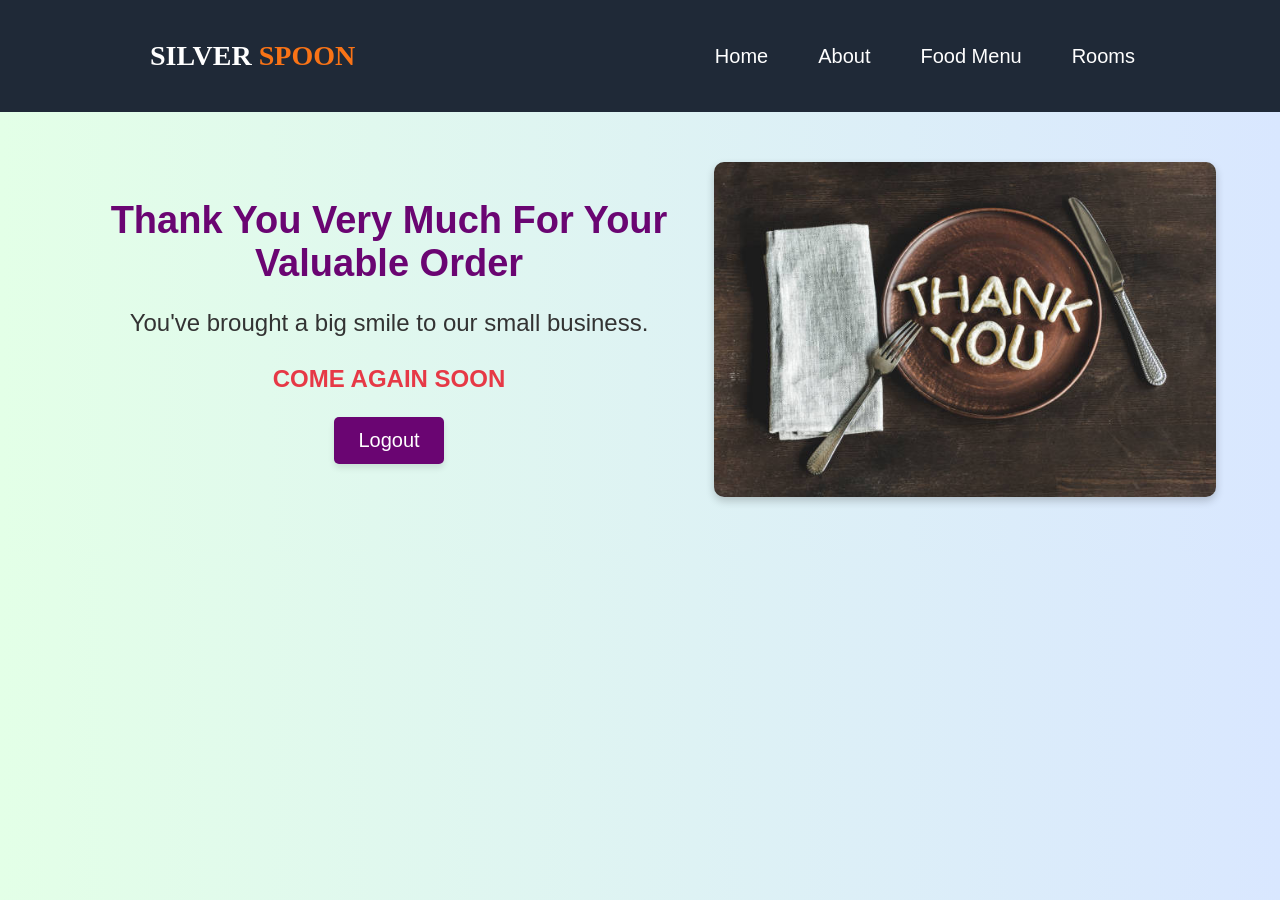
<file: thanks.html>
<!DOCTYPE html>
<html lang="en">
<head>
    <meta charset="UTF-8">
    <meta name="viewport" content="width=device-width, initial-scale=1.0">
    <title>Thanks</title>
    <link href='https://unpkg.com/boxicons@2.1.4/css/boxicons.min.css' rel='stylesheet'>
    <style>
        * {
            margin: 0;
            padding: 0;
            box-sizing: border-box;
            font-family: 'Roboto', sans-serif;
        }
        body {
            background: linear-gradient(to right, #e3ffe7, #d9e7ff);
            color: #333;
            font-family: 'Roboto', sans-serif;
        }
        .header {
            background-color: #1f2937;
            color: #fff;
            padding: 40px 20px;
            display: flex;
            justify-content: space-between;
            align-items: center;
        }
        .header .logo {
            font-size: 1.75em;
            font-weight: bold;
            color: #fff;
            margin-left: 130px; /* Adjusted margin-left */
            font-family: 'Dancing Script', cursive;
        }
        .header .logo span {
            color: #f97316;
            font-family: 'Dancing Script', cursive;
        }
        .navbar ul {
            list-style: none;
            display: flex;
            font-size: 20px;
            margin-right: 100px;
        }
        .navbar ul li {
            margin: 0 10px;
        }
        .navbar ul li a {
            color: #fff;
            padding: 5px 15px;
            border-radius: 3px;
            transition: background 0.3s ease;
            text-decoration: none; /* Remove underline */
        }
        .navbar ul li a:hover {
            background: #3b4b5a;
        }
        .container {
            display: flex;
            flex-direction: column;
            align-items: center;
            width: 90%;
            margin: 50px auto;
        }
        .hero-content {
            text-align: center;
            max-width: 600px;
            margin: 20px;
        }
        .hero-content h2 {
            font-size: 38px;
            margin-bottom: 20px;
            color: #6a0572;
        }
        .hero-content p {
            font-size: 24px;
            line-height: 1.5;
            margin-bottom: 20px;
            color: #333;
        }
        .hero-content .p1 {
            font-weight: bold;
            color: #e63946;
        }
        .hero-content button {
            display: inline-block;
            background-color: #6a0572;
            color: #fff;
            padding: 12px 24px;
            border-radius: 5px;
            font-size: 20px;
            border: none;
            cursor: pointer;
            transition: transform 0.3s ease, background-color 0.3s ease;
            box-shadow: 0 4px 6px rgba(0, 0, 0, 0.1);
        }
        .hero-content button:hover {
            background-color: #a14eca;
            transform: scale(1.1);
        }
        .hero-content button a {
            color: #fff;
            text-decoration: none;
        }
        .hero-image img {
            width: 100%;
            height: auto;
            border-radius: 10px;
            box-shadow: 0 4px 8px rgba(0, 0, 0, 0.2);
        }
        @media (min-width: 768px) {
            .container {
                flex-direction: row;
                justify-content: center;
            }
            .hero-content {
                margin: 0 25px;
            }
        }
    </style>
</head>
<body>
    <header class="header">
        <h2 class="logo">SILVER <span>SPOON</span></h2>
        <nav class="navbar">
            <ul>
                <li><a href="index.html">Home</a></li>
                <li><a href="about.html">About</a></li>
                <li><a href="menu.html">Food Menu</a></li>
                <li><a href="family.html">Rooms</a></li>
                
            </ul>
        </nav>
    </header>
    <div class="container">
        <div class="hero-content">
            <h2>Thank You Very Much For Your Valuable Order</h2>
            <p>You've brought a big smile to our small business.</p>
            <p class="p1">COME AGAIN SOON</p>
            <button class="cta-button"><a href="logout.php">Logout</a></button>
        </div>
        <div class="hero-image">
            <img src="images/thanks.jpg" alt="Thank You Image">
        </div>
    </div>
</body>
</html>
</file>
